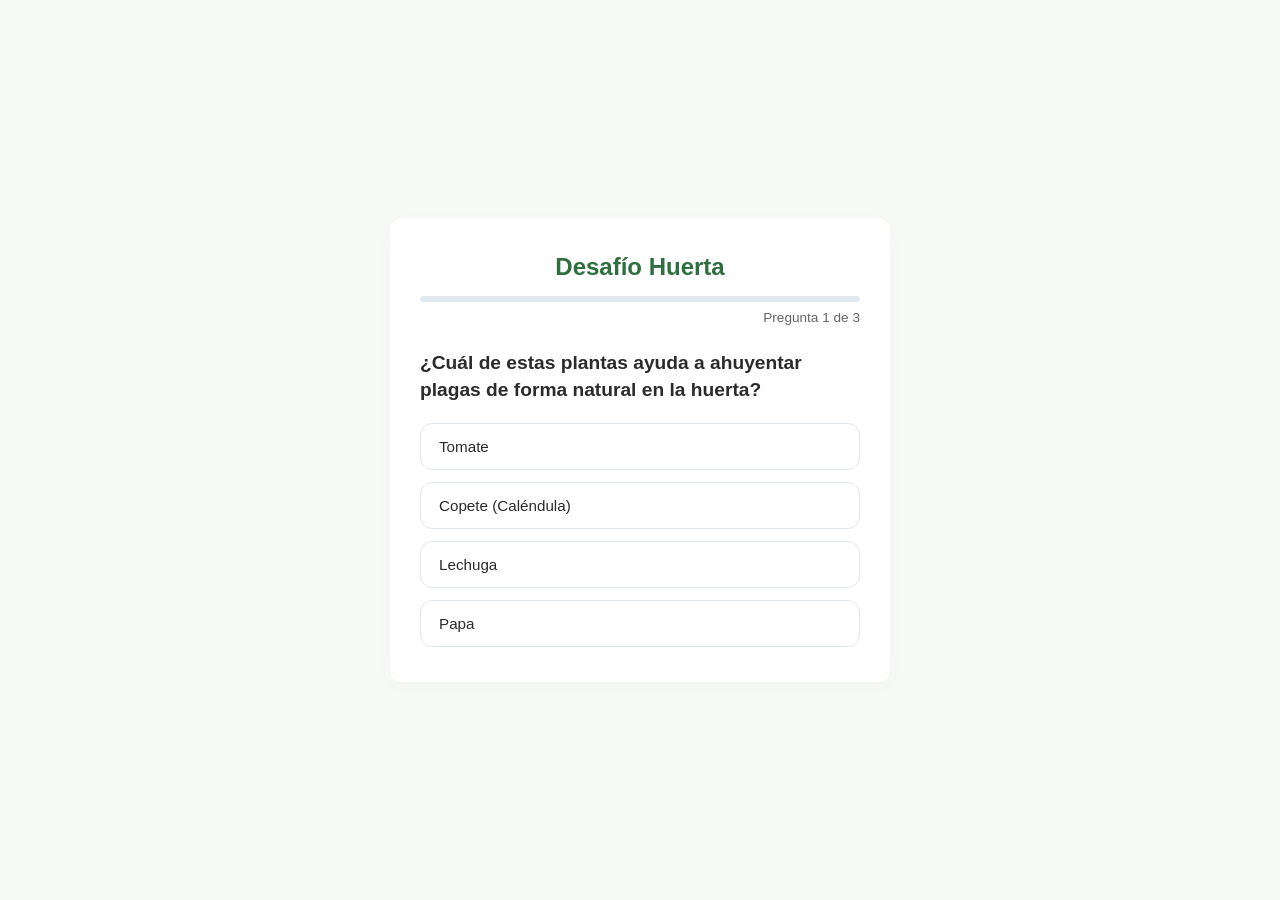
<file: minijuego.html>
<!doctype html>
<html lang="es">
  <head>
    <meta charset="UTF-8" />
    <meta name="viewport" content="width=device-width, initial-scale=1.0" />
    <title>Trivia de la Huerta - HuertAr</title>
    <link rel="stylesheet" href="assets/css/styleminijuego.css" />
  </head>
  <body>
    <main class="quiz-container">
      <!-- Encabezado del juego -->
      <header class="quiz-header">
        <h1>Desafío Huerta</h1>
        <div id="progress-bar-container">
          <div id="progress-bar"></div>
        </div>
        <p id="question-counter">Pregunta 1 de 3</p>
      </header>

      <!-- Pantalla de Juego -->
      <section id="quiz-screen">
        <h2 id="question-text">¿Cargando pregunta...?</h2>
        <div id="options-container" class="options-grid">
          <!-- Las opciones se inyectarán con JavaScript -->
        </div>
      </section>

      <!-- Pantalla de Resultados (Oculta al inicio) -->
      <section id="result-screen" class="hidden">
        <h2>¡Trivia Terminada!</h2>
        <p class="score-text">
          Le embocaste a <span id="correct-answers">0</span> de
          <span id="total-questions">0</span>.
        </p>
        <p id="feedback-message"></p>
        <button id="btn-restart" class="btn-action">Jugar de nuevo</button>
      </section>
    </main>

    <script src="assets/js/minijuego.js"></script>
  </body>
</html>
</file>
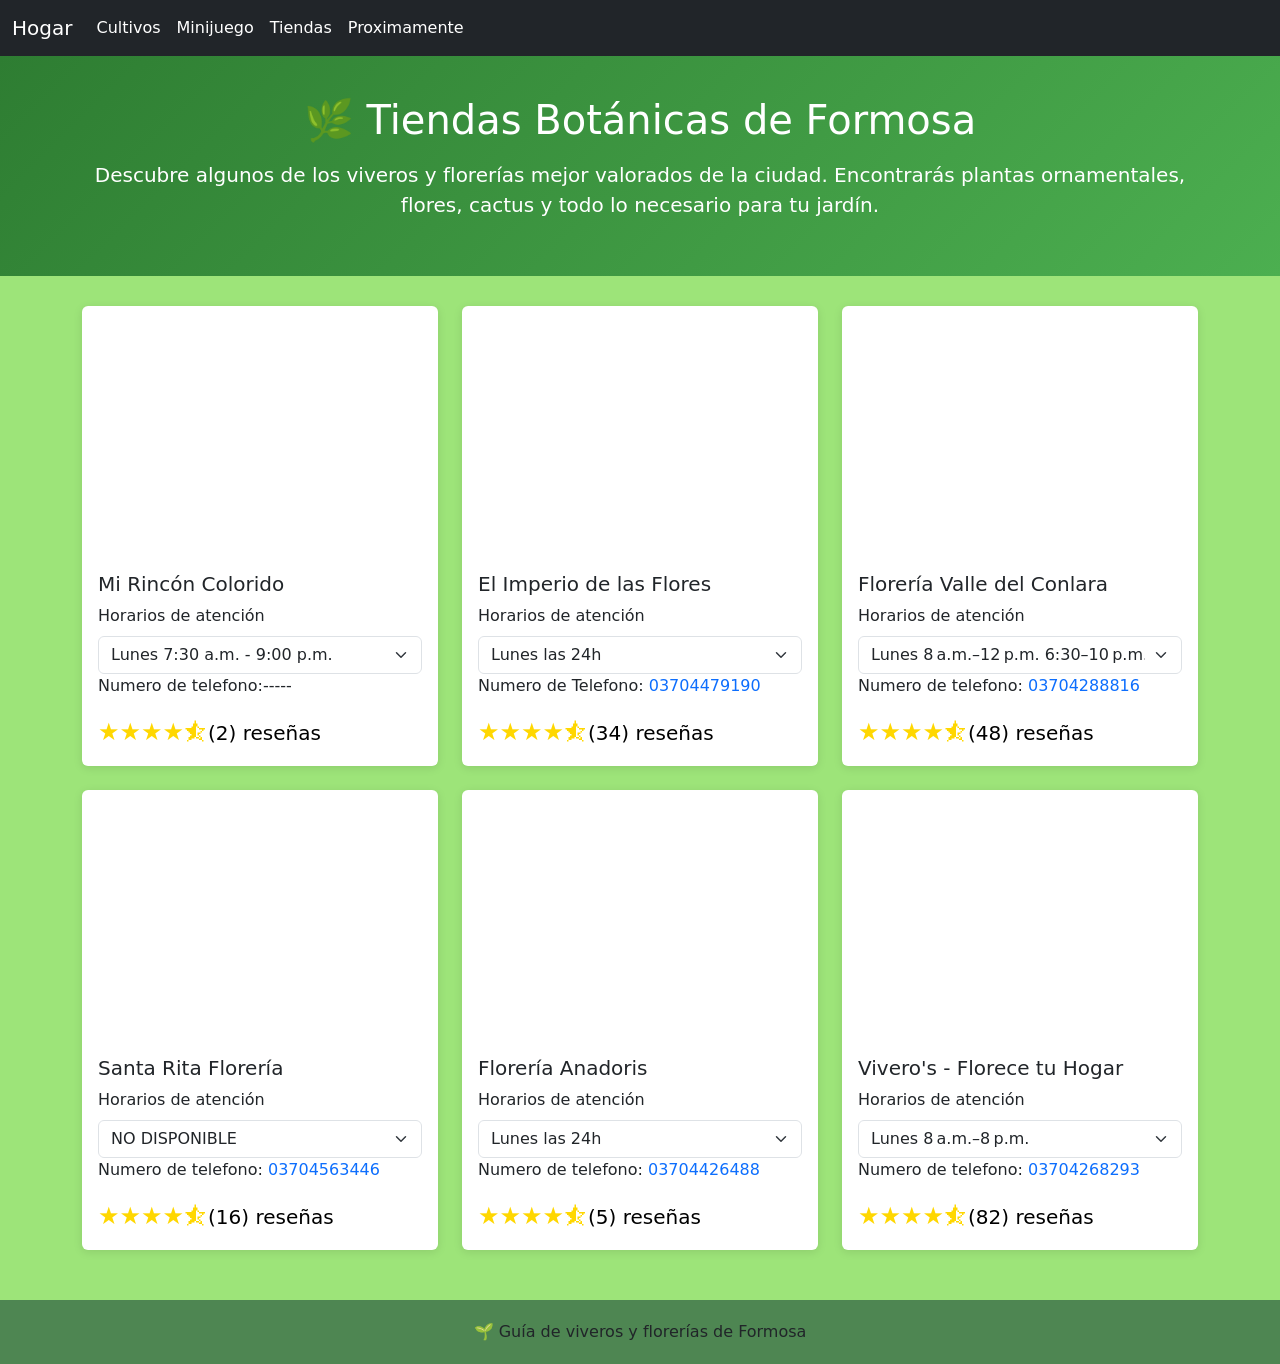
<file: tiendas.html>
<!doctype html>
<html lang="es">
  <head>
    <meta charset="UTF-8" />
    <meta name="viewport" content="width=device-width, initial-scale=1.0" />
    <title>Tiendas Botánicas de Formosa</title>
    <link
      rel="stylesheet"
      href="https://cdn.jsdelivr.net/npm/bootstrap-icons@1.11.3/font/bootstrap-icons.min.css"
    />
    <link
      href="https://cdn.jsdelivr.net/npm/bootstrap@5.3.8/dist/css/bootstrap.min.css"
      rel="stylesheet"
    />

    <style>
      body {
        background-color: #9de479;
      }

      header {
        background: linear-gradient(135deg, #2e7d32, #4caf50);
        color: white;
        padding: 40px 0;
        margin-bottom: 30px;
      }

      .card {
        transition: all 0.3s ease;
        border: none;
        box-shadow: 0 2px 10px rgba(0, 0, 0, 0.1);
        overflow: hidden;
      }

      .card:hover {
        transform: translateY(-5px);
        box-shadow: 0 5px 20px rgba(0, 0, 0, 0.2);
      }

      iframe {
        width: 100%;
        border: 0;
      }

      footer {
        margin-top: 50px;
        background-color: #4e8652;
        padding: 20px;
      }
      .estrellas {
        color: #ffd700;
        font-size: 24px;
        display: block;
        margin-top: 10px;
      }
      .navbar .nav-link,
      .navbar .navbar-brand {
        color: white !important;
      }
      .navbar a {
        transition: 1s;
      }
      .navbar a:hover {
        transform: scale(1.2);
        color: #2e7d32;
      }
    </style>
  </head>

  <body>
    <nav class="navbar navbar-expand-lg text-info bg-dark">
      <div class="container-fluid">
        <a class="navbar-brand" href="">Hogar</a>
        <button
          class="navbar-toggler"
          type="button"
          data-bs-toggle="collapse"
          data-bs-target="#navbarNav"
          aria-controls="navbarNav"
          aria-expanded="false"
          aria-label="Toggle navigation"
        >
          <span class="navbar-toggler-icon"></span>
        </button>
        <div class="collapse navbar-collapse" id="navbarNav">
          <ul class="navbar-nav">
            <li class="nav-item">
              <a class="nav-link active" aria-current="page" href="index.html"
                >Cultivos</a
              >
            </li>
            <li class="nav-item">
              <a class="nav-link" href="#">Minijuego</a>
            </li>
            <li class="nav-item">
              <a class="nav-link" href="tiendas.html">Tiendas</a>
            </li>
            <li class="nav-item">
              <a class="nav-link disabled" aria-disabled="true">Proximamente</a>
            </li>
          </ul>
        </div>
      </div>
    </nav>
    <header class="text-center">
      <div class="container">
        <h1>🌿 Tiendas Botánicas de Formosa</h1>

        <p class="lead mt-3">
          Descubre algunos de los viveros y florerías mejor valorados de la
          ciudad. Encontrarás plantas ornamentales, flores, cactus y todo lo
          necesario para tu jardín.
        </p>
      </div>
    </header>

    <main class="container">
      <div class="row g-4">
        <!-- Tienda 1 -->
        <div class="col-md-6 col-lg-4">
          <div class="card h-100">
            <iframe
              src="https://www.google.com/maps/embed?pb=!1m18!1m12!1m3!1d114585.32472603802!2d-58.32787513732913!3d-26.17092233326756!2m3!1f0!2f0!3f0!3m2!1i1024!2i768!4f13.1!3m3!1m2!1s0x945ca5cbcdf5ef89%3A0x2696e6d804d7045f!2sMi%20Rinc%C3%B3n%20Colorido!5e0!3m2!1ses-419!2sar!4v1780511612352!5m2!1ses-419!2sar"
              height="250"
              loading="lazy"
            >
            </iframe>

            <div class="card-body">
              <h5 class="card-title">Mi Rincón Colorido</h5>

              <label class="form-label"> Horarios de atención </label>

              <select class="form-select">
                <option>Lunes 7:30 a.m. - 9:00 p.m.</option>
                <option>Martes 7:30 a.m. - 9:00 p.m.</option>
                <option>Miércoles 7:30 a.m. - 9:00 p.m.</option>
                <option>Jueves 7:30 a.m. - 9:00 p.m.</option>
                <option>Viernes 7:30 a.m. - 9:00 p.m.</option>
                <option>Sábado 7:30 a.m. - 9:00 p.m.</option>
                <option>Domingo 7:30 a.m. - 6:00 p.m.</option>
              </select>
              <p>Numero de telefono:-----</p>

              <span class="estrellas"
                >★★★★⯪<span class="text-black fs-5">(2) reseñas</span></span
              >
            </div>
          </div>
        </div>

        <!-- Tienda 2 -->
        <div class="col-md-6 col-lg-4">
          <div class="card h-100">
            <iframe
              src="https://www.google.com/maps/embed?pb=!1m18!1m12!1m3!1d114585.32472603802!2d-58.32787513732913!3d-26.17092233326756!2m3!1f0!2f0!3f0!3m2!1i1024!2i768!4f13.1!3m3!1m2!1s0x945ca5e7043edff5%3A0xba8699f983562673!2sEl%20Imperio%20de%20Las%20Flores!5e0!3m2!1ses-419!2sar!4v1780511638386!5m2!1ses-419!2sar"
              height="250"
              loading="lazy"
            >
            </iframe>

            <div class="card-body">
              <h5 class="card-title">El Imperio de las Flores</h5>
              <label class="form-label"> Horarios de atención </label>

              <select class="form-select">
                <option>Lunes las 24h</option>
                <option>Martes las 24h</option>
                <option>Miércoles las 24h</option>
                <option>Jueves las 24h</option>
                <option>Viernes las 24h</option>
                <option>Sábado las 24h</option>
                <option>Domingo las 24h</option>
              </select>
              <p>
                Numero de Telefono:
                <a href="tel:+5403704479190" class="text-decoration-none"
                  >03704479190</a
                >
              </p>
              <span class="estrellas"
                >★★★★⯪<span class="text-black fs-5">(34) reseñas</span></span
              >
            </div>
          </div>
        </div>

        <!-- Tienda 3 -->
        <div class="col-md-6 col-lg-4">
          <div class="card h-100">
            <iframe
              src="https://www.google.com/maps/embed?pb=!1m18!1m12!1m3!1d114585.32472603802!2d-58.32787513732913!3d-26.17092233326756!2m3!1f0!2f0!3f0!3m2!1i1024!2i768!4f13.1!3m3!1m2!1s0x945ca5e701ac896f%3A0xa95627b604c889b0!2sFloreria%20Valle%20Del%20Conlara!5e0!3m2!1ses-419!2sar!4v1780511657997!5m2!1ses-419!2sar"
              height="250"
              loading="lazy"
            >
            </iframe>

            <div class="card-body">
              <h5 class="card-title">Florería Valle del Conlara</h5>
              <label class="form-label"> Horarios de atención </label>

              <select class="form-select">
                <option>Lunes 8 a.m.–12 p.m. 6:30–10 p.m.</option>
                <option>Martes 8 a.m.–12 p.m. 6:30–10 p.m.</option>
                <option>Miércoles 8 a.m.–12 p.m. 6:30–10 p.m.</option>
                <option>Jueves 8 a.m.–12 p.m. 6:30–10 p.m.</option>
                <option>Viernes 8 a.m.–12 p.m. 6:30–10 p.m.</option>
                <option>Sábado 8 a.m.–12 p.m. 6:30–10 p.m.</option>
                <option>Domingo 8 a.m.–12 p.m.</option>
              </select>
              <p>
                Numero de telefono:
                <a href="tel:+5403704288816" class="text-decoration-none"
                  >03704288816</a
                >
              </p>
              <span class="estrellas"
                >★★★★⯪<span class="text-black fs-5">(48) reseñas</span></span
              >
            </div>
          </div>
        </div>

        <!-- Tienda 4 -->
        <div class="col-md-6 col-lg-4">
          <div class="card h-100">
            <iframe
              src="https://www.google.com/maps/embed?pb=!1m18!1m12!1m3!1d114585.32472603802!2d-58.32787513732913!3d-26.17092233326756!2m3!1f0!2f0!3f0!3m2!1i1024!2i768!4f13.1!3m3!1m2!1s0x945ca5fbf59bc49f%3A0x84c7640712a97e45!2sSanta%20rita%20Floreria!5e0!3m2!1ses-419!2sar!4v1780511677344!5m2!1ses-419!2sar"
              height="250"
              loading="lazy"
            >
            </iframe>

            <div class="card-body">
              <h5 class="card-title">Santa Rita Florería</h5>
              <label class="form-label"> Horarios de atención </label>

              <select class="form-select">
                <option>NO DISPONIBLE</option>
                >
              </select>
              <p>
                Numero de telefono:
                <a href="tel:+5403704563446" class="text-decoration-none"
                  >03704563446</a
                >
              </p>

              <span class="estrellas"
                >★★★★⯪<span class="text-black fs-5">(16) reseñas</span></span
              >
            </div>
          </div>
        </div>

        <!-- Tienda 5 -->
        <div class="col-md-6 col-lg-4">
          <div class="card h-100">
            <iframe
              src="https://www.google.com/maps/embed?pb=!1m18!1m12!1m3!1d114585.32472603802!2d-58.32787513732913!3d-26.17092233326756!2m3!1f0!2f0!3f0!3m2!1i1024!2i768!4f13.1!3m3!1m2!1s0x945ca5e6f6a8a4e9%3A0x1afe2a3ad46ffd04!2sFLORERIA%20ANADORIS!5e0!3m2!1ses-419!2sar!4v1780511700873!5m2!1ses-419!2sar"
              height="250"
              loading="lazy"
            >
            </iframe>

            <div class="card-body">
              <h5 class="card-title">Florería Anadoris</h5>
              <label class="form-label"> Horarios de atención </label>

              <select class="form-select">
                <option>Lunes las 24h</option>
                <option>Martes las 24h</option>
                <option>Miércoles las 24h</option>
                <option>Jueves las 24h</option>
                <option>Viernes las 24h</option>
                <option>Sábado las 24h</option>
                <option>Domingo las 24h</option>
              </select>
              <p>
                Numero de telefono:
                <a href="tel:+5403704426488" class="text-decoration-none"
                  >03704426488</a
                >
              </p>

              <span class="estrellas"
                >★★★★⯪<span class="text-black fs-5">(5) reseñas</span></span
              >
            </div>
          </div>
        </div>

        <!-- Tienda 6 -->
        <div class="col-md-6 col-lg-4">
          <div class="card h-100">
            <iframe
              src="https://www.google.com/maps/embed?pb=!1m18!1m12!1m3!1d114585.32472603802!2d-58.32787513732913!3d-26.17092233326756!2m3!1f0!2f0!3f0!3m2!1i1024!2i768!4f13.1!3m3!1m2!1s0x945ca5e68ed9dfb1%3A0xd93638c5eaab7d91!2sVivero&#39;s%20-%20Florece%20tu%20Hogar!5e0!3m2!1ses-419!2sar!4v1780511744411!5m2!1ses-419!2sar"
              height="250"
              loading="lazy"
            >
            </iframe>

            <div class="card-body">
              <h5 class="card-title">Vivero's - Florece tu Hogar</h5>
              <label class="form-label"> Horarios de atención </label>

              <select class="form-select">
                <option>Lunes 8 a.m.–8 p.m.</option>
                <option>Martes 8 a.m.–8 p.m.</option>
                <option>Miércoles 8 a.m.–8 p.m.</option>
                <option>Jueves 8 a.m.–8 p.m.</option>
                <option>Viernes 8 a.m.–8 p.m.</option>
                <option>Sábado 8 a.m.–8 p.m.</option>
                <option>Domingo 9 a.m.–12:30 p.m.</option>
              </select>
              <p>
                Numero de telefono:
                <a href="tel:+5403704268293" class="text-decoration-none"
                  >03704268293</a
                >
              </p>
              <span class="estrellas"
                >★★★★⯪<span class="text-black fs-5">(82) reseñas</span></span
              >
            </div>
          </div>
        </div>
      </div>
    </main>

    <footer class="text-center">
      <p class="mb-0">🌱 Guía de viveros y florerías de Formosa</p>
    </footer>
    <script src="https://cdn.jsdelivr.net/npm/bootstrap@5.3.8/dist/js/bootstrap.bundle.min.js"></script>
  </body>
</html>
</file>
<file: assets/css/styleminijuego.css>
:root {
  --bg-color: #f7f9f6;
  --card-bg: #ffffff;
  --primary-color: #2e6f40;
  --primary-hover: #22522e;
  --text-main: #2b2b2b;
  --text-muted: #666666;
  --border-color: #e2e8f0;
  --radius: 12px;

  /* Colores de feedback */
  --success-color: #d4edda;
  --success-text: #155724;
  --error-color: #f8d7da;
  --error-text: #721c24;
}

* {
  box-sizing: border-box;
  margin: 0;
  padding: 0;
  font-family:
    -apple-system, BlinkMacSystemFont, "Segoe UI", Roboto, sans-serif;
}

body {
  background-color: var(--bg-color);
  color: var(--text-main);
  display: flex;
  justify-content: center;
  align-items: center;
  min-height: 100vh;
  padding: 20px;
}

/* Contenedor Principal */
.quiz-container {
  background: var(--card-bg);
  padding: 35px 30px;
  width: 100%;
  max-width: 500px;
  border-radius: var(--radius);
  box-shadow: 0 4px 20px rgba(0, 0, 0, 0.02);
}

/* Encabezado y Barra de Progreso */
.quiz-header h1 {
  font-size: 1.5rem;
  color: var(--primary-color);
  text-align: center;
  margin-bottom: 15px;
}

#progress-bar-container {
  background-color: var(--border-color);
  height: 6px;
  border-radius: 3px;
  overflow: hidden;
  margin-bottom: 8px;
}

#progress-bar {
  background-color: var(--primary-color);
  height: 100%;
  width: 0%; /* Controlado por JS */
  transition: width 0.3s ease;
}

#question-counter {
  font-size: 0.85rem;
  color: var(--text-muted);
  text-align: right;
  margin-bottom: 25px;
}

/* Pantalla de Preguntas */
#question-text {
  font-size: 1.2rem;
  font-weight: 600;
  line-height: 1.4;
  margin-bottom: 20px;
}

.options-grid {
  display: flex;
  flex-direction: column;
  gap: 12px;
}

/* Botones de Opciones */
.option-btn {
  background-color: transparent;
  color: var(--text-main);
  border: 1px solid var(--border-color);
  padding: 14px 18px;
  border-radius: var(--radius);
  font-size: 0.95rem;
  text-align: left;
  cursor: pointer;
  transition: all 0.2s ease;
}

.option-btn:hover:not(:disabled) {
  border-color: var(--primary-color);
  background-color: rgba(46, 111, 64, 0.03);
}

/* Estados de Feedback (JS añade estas clases) */
.option-btn.correct {
  background-color: var(--success-color);
  border-color: var(--success-text);
  color: var(--success-text);
  font-weight: 500;
}

.option-btn.wrong {
  background-color: var(--error-color);
  border-color: var(--error-text);
  color: var(--error-text);
}

/* Pantalla Final y Reinicio */
.hidden {
  display: none !important;
}

#result-screen {
  text-align: center;
  padding: 20px 0;
}

#result-screen h2 {
  color: var(--primary-color);
  margin-bottom: 12px;
}

.score-text {
  font-size: 1.1rem;
  margin-bottom: 8px;
}

#correct-answers {
  font-weight: bold;
  color: var(--primary-color);
}

#feedback-message {
  font-size: 0.95rem;
  color: var(--text-muted);
  margin-bottom: 25px;
}

.btn-action {
  padding: 12px 24px;
  background-color: var(--primary-color);
  color: white;
  border: none;
  border-radius: var(--radius);
  font-size: 0.95rem;
  cursor: pointer;
  transition: background 0.2s;
}

.btn-action:hover {
  background-color: var(--primary-hover);
}
</file>
